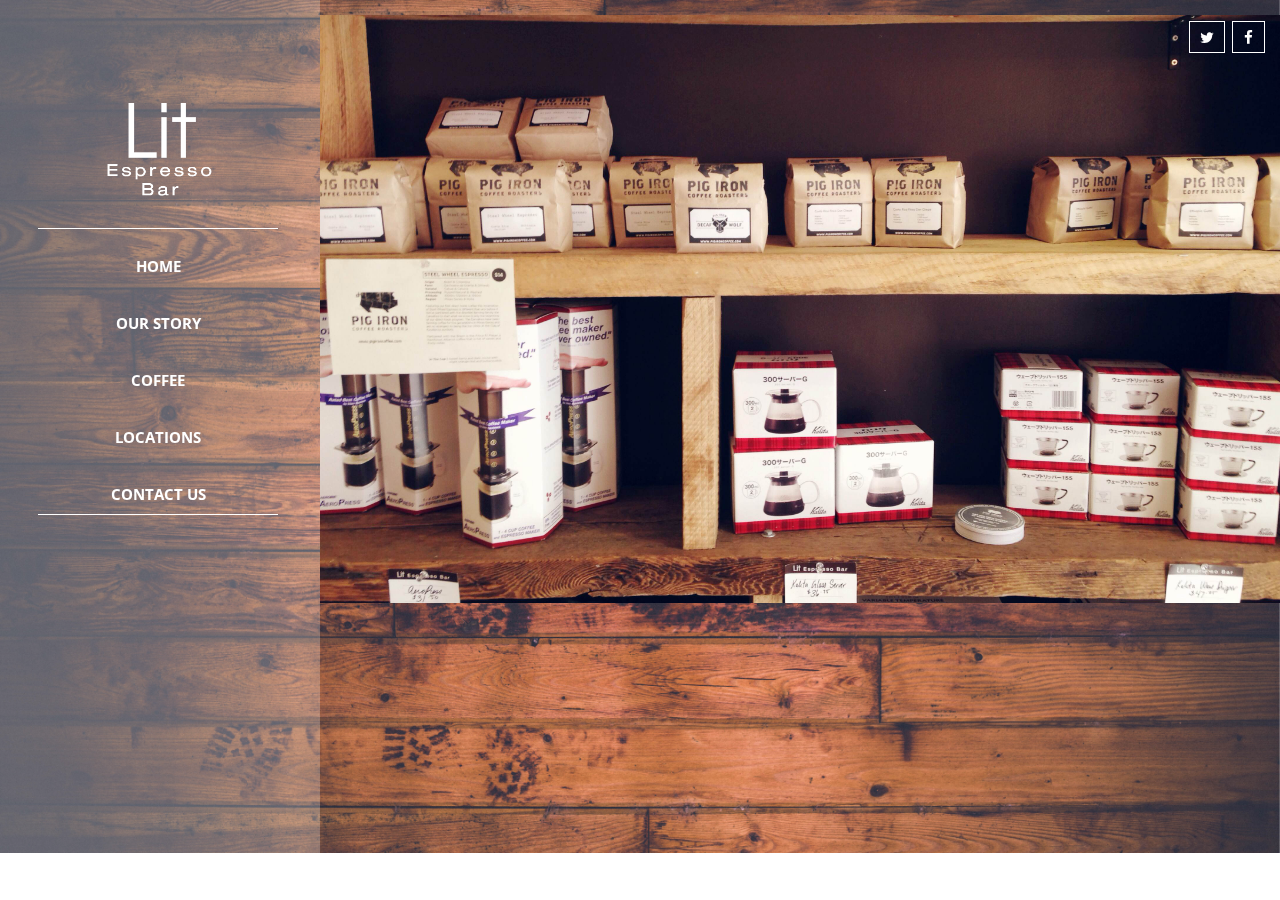
<file: index.html>
<!DOCTYPE html>
<html lang="en">
<head>
	<meta charset="UTF-8">
	<title>Lit Espresso Bar</title>
	<link rel="stylesheet" href="css/flexslider.css">
	<link rel="stylesheet" type="text/css" href="css/style.css">
	<link href="http://maxcdn.bootstrapcdn.com/font-awesome/4.2.0/css/font-awesome.min.css" rel="stylesheet">
	<link href='http://fonts.googleapis.com/css?family=Open+Sans:400,800,700' rel='stylesheet' type='text/css'>
</head>
<body>
	<div class="social">
		<ul class="social">
			<li><a href="https://twitter.com/litespressobar" target="_blank" class="twitter"><i class="fa fa-twitter"></i></a></li>
			<li><a href="https://www.facebook.com/pages/LIT-Espresso-Bar/157834820932937" target="_blank" class="facebook"><i class="fa fa-facebook"></i></a></li>
		</ul>
	</div><!-- social -->
	
	<div class="sidebar clearfix">
		<a href="index.html"><img src="images/logo4.png" class="logo"></a>
		
		<ul class="nav">
			<li><a href="index.html">Home</a></li>
			<li><a href="ourStory.html">Our Story</a></li>
			<li><a href="coffee.html">Coffee</a></li>
			<li><a href="locations.html">Locations</a></li>
			<li><a href="contact.html">Contact Us</a></li>
		</ul>
		
	</div> <!-- sidebar -->

	<div class="container">
		
		<img src="images/wood.jpg" alt="Lit Coffee Shop" Title="Coffee Shop" class="background">

		<div class="flexslider">
		  <ul class="slides">
		    <li>
		      <img src="images/image1.JPG" alt="Lit Coffee Shop" Title="Lit Espresso" class="contentImage" />
		    </li>
		    <li>
		      <img src="images/image2.JPG" alt="Lit Coffee Shop" Title="Lit Espresso" class="contentImage" />
		    </li>
		    <li>
		      <img src="images/image3.JPG" alt="Lit Coffee Shop" Title="Lit Espresso" class="contentImage" />
		    </li>
		  </ul>
		</div>
	</div>
	
	<script src="https://ajax.googleapis.com/ajax/libs/jquery/1.10.2/jquery.min.js"></script>
	<script src="js/jquery.flexslider.js"></script>
	<script src="js/scripts.js"></script>
</body>
</html>
</file>
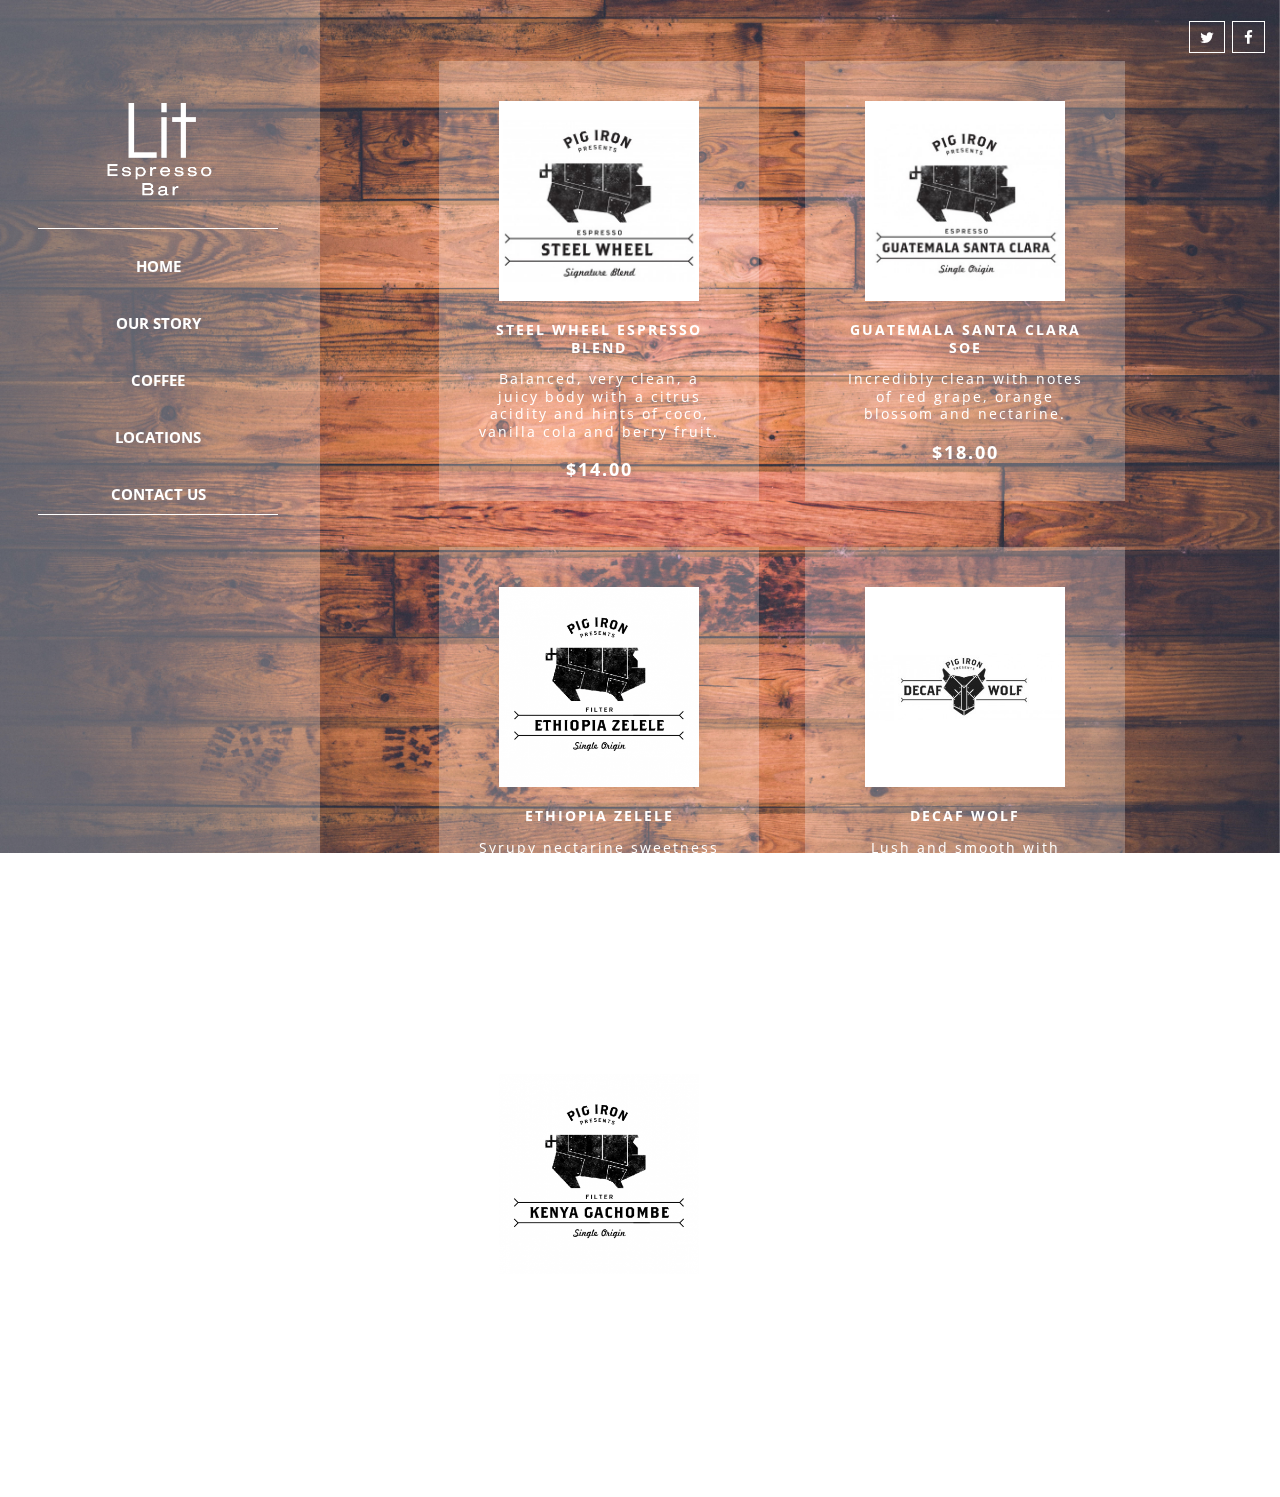
<file: coffee.html>
<!DOCTYPE html>
<html lang="en">
<head>
	<meta charset="UTF-8">
	<title>Lit Espresso Bar - Coffee</title>
	<link rel="stylesheet" type="text/css" href="css/style.css">
	<link href="http://maxcdn.bootstrapcdn.com/font-awesome/4.2.0/css/font-awesome.min.css" rel="stylesheet">
	<link href='http://fonts.googleapis.com/css?family=Open+Sans:400,800,700' rel='stylesheet' type='text/css'>
</head>
<body>
	<div class="social">
		<ul class="social">
			<li><a href="https://twitter.com/litespressobar" target="_blank" class="twitter"><i class="fa fa-twitter"></i></a></li>
			<li><a href="https://www.facebook.com/pages/LIT-Espresso-Bar/157834820932937" target="_blank" class="facebook"><i class="fa fa-facebook"></i></a></li>
		</ul>
	</div><!-- social -->

	<div class="sidebar clearfix">
		<a href="index.html"><img src="images/logo4.png" class="logo"></a>
		
		<ul class="nav clearfix">
			<li><a href="index.html">Home</a></li>
			<li><a href="ourStory.html">Our Story</a></li>
			<li><a href="coffee.html">Coffee</a></li>
			<li><a href="locations.html">Locations</a></li>
			<li><a href="contact.html">Contact Us</a></li>
		</ul>
	</div> <!-- sidebar -->

	<div class="container clearfix">

		<img src="images/wood.jpg" alt="Lit Coffee Shop" Title="Coffee Shop" class="background">
		
		<div class="coffeeContainer">
			<div class="coffee">
				<img src="images/bag1.jpg">
				<h3>Steel Wheel Espresso Blend</h3>
				<p>Balanced, very clean, a juicy body with a citrus acidity and hints of coco, vanilla cola and berry fruit.</p>
				<p class="price">$14.00</p>
			</div>

			<div class="coffee">
				<img src="images/bag2.jpg">
				<h3>Guatemala Santa Clara Soe</h3>
				<p>Incredibly clean with notes of red grape, orange blossom and nectarine.</p>
				<p class="price">$18.00</p>
			</div>

			<div class="coffee">
				<img src="images/bag3.png">
				<h3>Ethiopia Zelele</h3>
				<p>Syrupy nectarine sweetness with flavours of orange creamsicle and a meyer lemon acidity</p>
				<p class="price">$17.00</p>
			</div>

			<div class="coffee">
				<img src="images/bag4.jpg">
				<h3>Decaf Wolf</h3>
				<p>Lush and smooth with chocolaty and rich dark sugar overtones.</p>
				<p class="price">$16.00</p>
			</div>

			<div class="coffee">
				<img src="images/bag5.png">
				<h3>Kenya Gachombe</h3>
				<p>Intense and juicy with apricot and jam complemented by limeade and blackberry.</p>
				<p class="price">$23.00</p>
			</div>
		</div><!-- coffeeContainer -->

	</div><!-- container -->

</body>
</html>
</file>
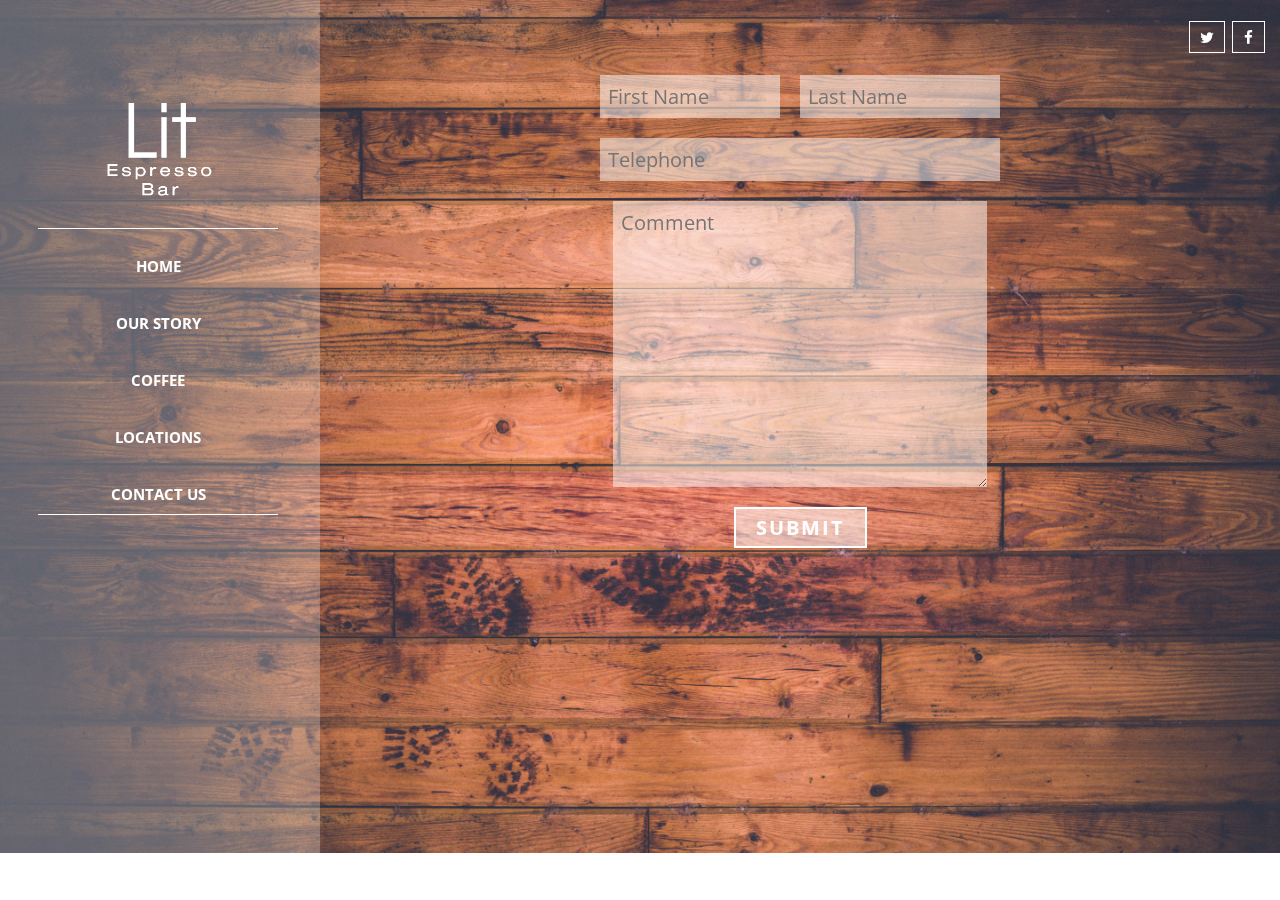
<file: contact.html>
<!DOCTYPE html>
<html lang="en">
<head>
	<meta charset="UTF-8">
	<title>Lit Espresso Bar - Contact Us</title>
	<link rel="stylesheet" type="text/css" href="css/style.css">
	<link href="http://maxcdn.bootstrapcdn.com/font-awesome/4.2.0/css/font-awesome.min.css" rel="stylesheet">
	<link href='http://fonts.googleapis.com/css?family=Open+Sans:400,800,700' rel='stylesheet' type='text/css'>
</head>
<body>
	<div class="social">
		<ul class="social">
			<li><a href="https://twitter.com/litespressobar" target="_blank" class="twitter"><i class="fa fa-twitter"></i></a></li>
			<li><a href="https://www.facebook.com/pages/LIT-Espresso-Bar/157834820932937" target="_blank" class="facebook"><i class="fa fa-facebook"></i></a></li>
		</ul>
	</div><!-- social -->

	<div class="sidebar clearfix">
		<a href="index.html"><img src="images/logo4.png" class="logo"></a>
		
		<ul class="nav">
			<li><a href="index.html">Home</a></li>
			<li><a href="ourStory.html">Our Story</a></li>
			<li><a href="coffee.html">Coffee</a></li>
			<li><a href="locations.html">Locations</a></li>
			<li><a href="contact.html">Contact Us</a></li>
		</ul>
	</div> <!-- sidebar -->


	<div class="container">
		<img src="images/wood.jpg" alt="Lit Coffee Shop" Title="Coffee Shop" class="background">

		<form action="sendEmail.php" method="POST" class="contactForm clearfix" autocomplete="off" name="myForm">
			<input type="firstName" placeholder="First Name">
			<input type="lastName" placeholder="Last Name">
			<input type="telephone" placeholder="Telephone">
			<textarea name="comment" cols="30" rows="10" placeholder="Comment"></textarea>
			<input type="submit">
		</form>

	</div><!-- container -->
</body>
</html>
</file>
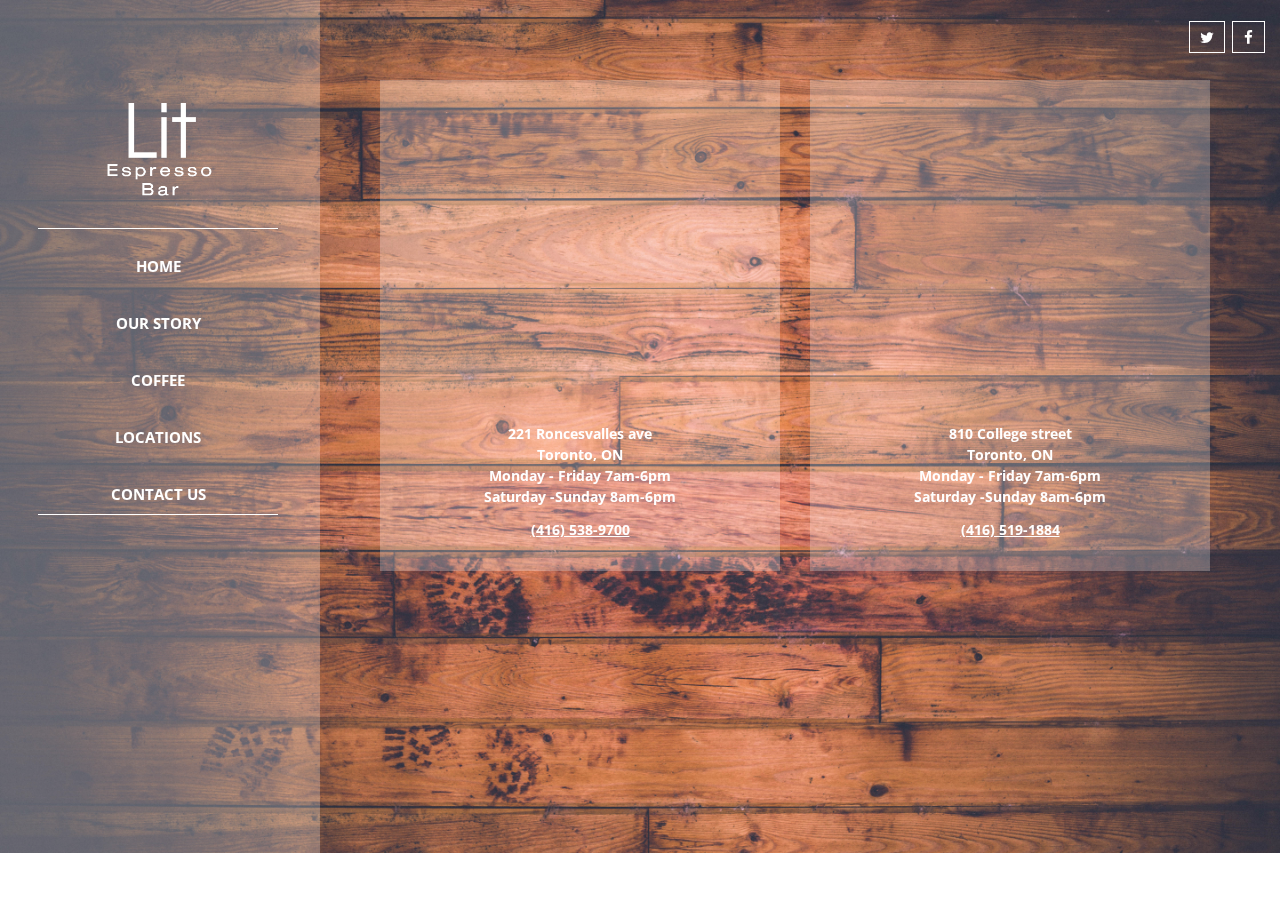
<file: locations.html>
<!DOCTYPE html>
<html lang="en">
<head>
	<meta charset="UTF-8">
	<title>Lit Espresso Bar - Locations</title>
	<link rel="stylesheet" type="text/css" href="css/style.css">
	<link href="http://maxcdn.bootstrapcdn.com/font-awesome/4.2.0/css/font-awesome.min.css" rel="stylesheet">
	<link href='http://fonts.googleapis.com/css?family=Open+Sans:400,800,700' rel='stylesheet' type='text/css'>
</head>
<body>
	<div class="social">
		<ul class="social">
			<li><a href="https://twitter.com/litespressobar" target="_blank" class="twitter"><i class="fa fa-twitter"></i></a></li>
			<li><a href="https://www.facebook.com/pages/LIT-Espresso-Bar/157834820932937" target="_blank" class="facebook"><i class="fa fa-facebook"></i></a></li>
		</ul>
	</div><!-- social -->

	<div class="sidebar clearfix">
		<a href="index.html"><img src="images/logo4.png" class="logo"></a>
		
		<ul class="nav">
			<li><a href="index.html">Home</a></li>
			<li><a href="ourStory.html">Our Story</a></li>
			<li><a href="coffee.html">Coffee</a></li>
			<li><a href="locations.html">Locations</a></li>
			<li><a href="contact.html">Contact Us</a></li>
		</ul>
	</div> <!-- sidebar -->

	<div class="container clearfix">
		
		<img src="images/wood.jpg" alt="Lit Coffee Shop" Title="Coffee Shop" class="background">

		<div class="map map1">
			<iframe src="https://www.google.com/maps/embed?pb=!1m18!1m12!1m3!1d5774.308009079478!2d-79.44997845171706!3d43.64496411590923!2m3!1f0!2f0!3f0!3m2!1i1024!2i768!4f13.1!3m3!1m2!1s0x882b35cab2db676b%3A0xd92bd2169a745961!2sLit+Espresso+Bar!5e0!3m2!1sen!2sca!4v1411938154419" width="350" height="300" frameborder="0" style="border:0"></iframe>
			<p>221 Roncesvalles ave</p>
			<p>Toronto, ON</p>
			<p>Monday - Friday 7am-6pm</p>
			<p>Saturday -Sunday 8am-6pm</p>
			<a href="tel:416-538-9700" class="phone">(416) 538-9700</a>
		</div>

		<div class="map map2">
			<iframe src="https://www.google.com/maps/embed?pb=!1m18!1m12!1m3!1d2886.687579538088!2d-79.42186199999995!3d43.654667999999994!2m3!1f0!2f0!3f0!3m2!1i1024!2i768!4f13.1!3m3!1m2!1s0x882b34f705557f9b%3A0xfe1a83bbe1e0587d!2sLit+Espresso+Bar!5e0!3m2!1sen!2sca!4v1411938371606" width="350" height="300" frameborder="0" style="border:0"></iframe>
			<p>810 College street</p>
			<p>Toronto, ON</p>
			<p>Monday - Friday 7am-6pm</p>
			<p>Saturday -Sunday 8am-6pm</p>
			<a href="tel:416-519-1884" class="phone">(416) 519-1884</a>
		</div>
	</div><!-- container -->

</body>
</html>
</file>
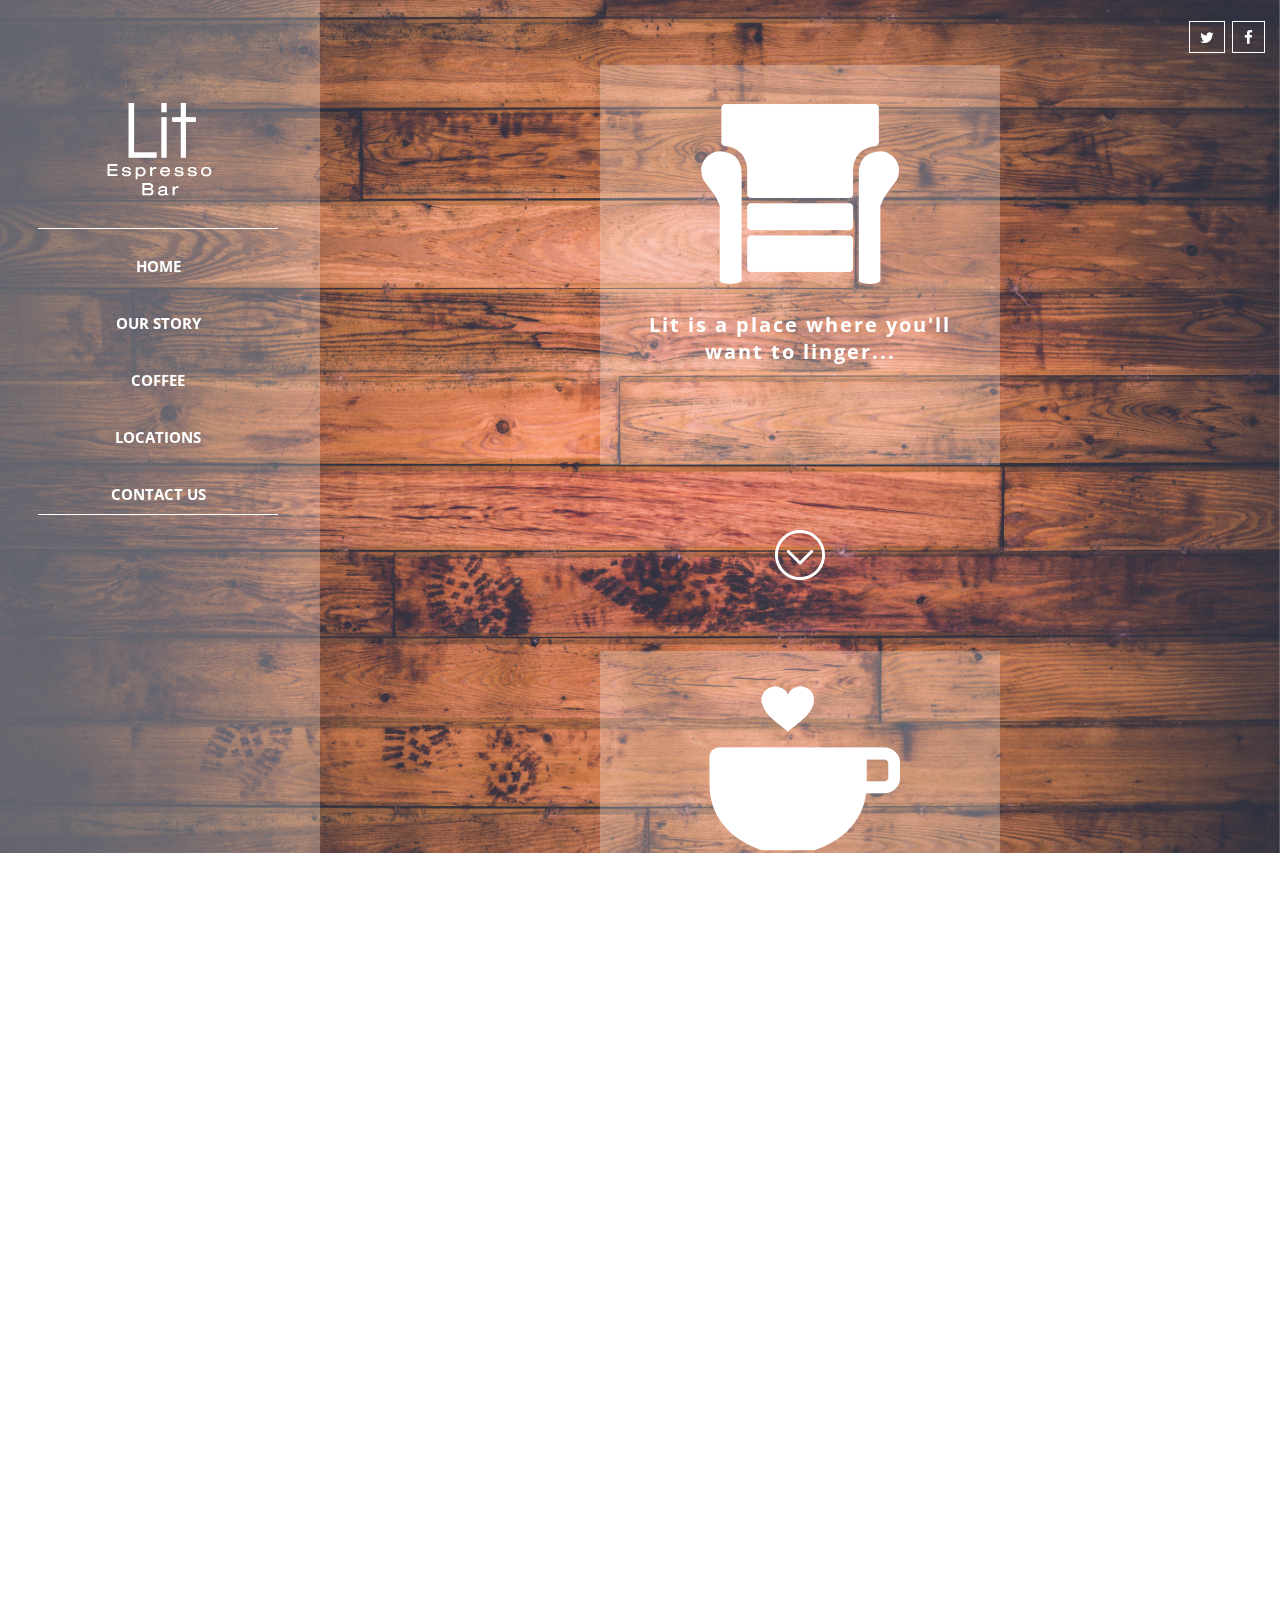
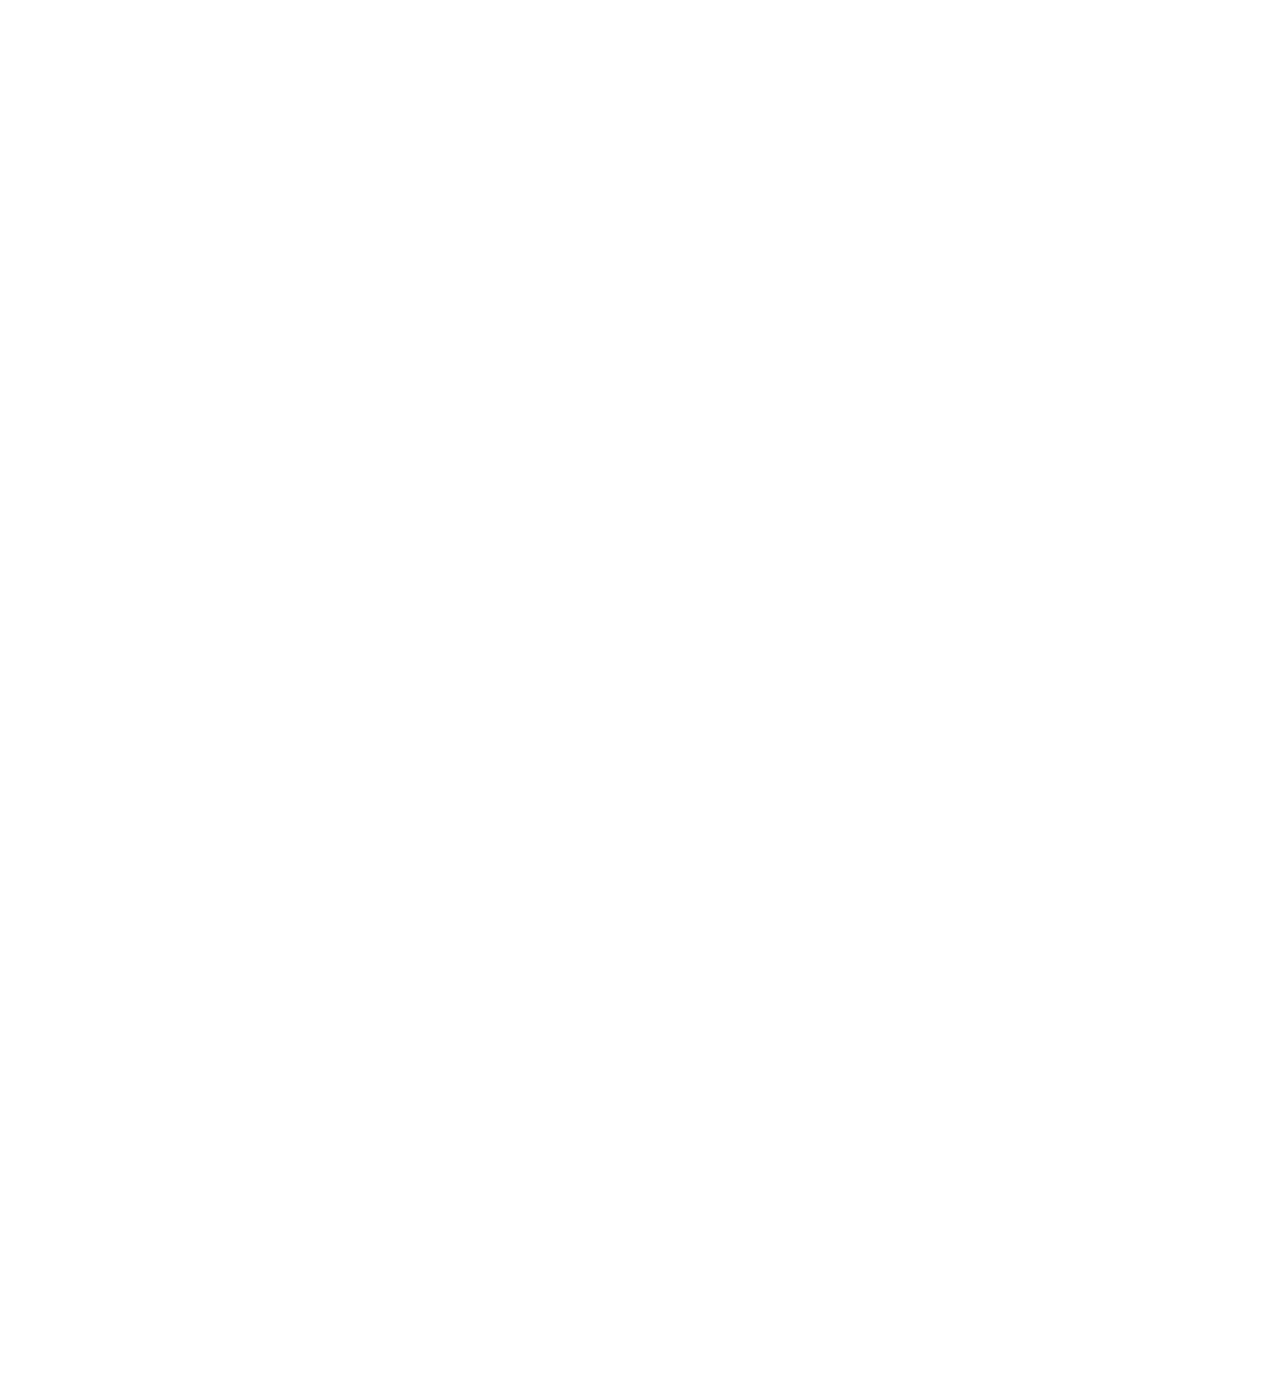
<file: ourStory.html>
<!DOCTYPE html>
<html lang="en">
<head>
	<meta charset="UTF-8">
	<title>Lit Espresso Bar - Our Story</title>
	<link rel="stylesheet" type="text/css" href="css/style.css">
	<link href="http://maxcdn.bootstrapcdn.com/font-awesome/4.2.0/css/font-awesome.min.css" rel="stylesheet">
	<link href='http://fonts.googleapis.com/css?family=Open+Sans:400,800,700' rel='stylesheet' type='text/css'>
</head>
<body>
	<div class="social">
		<ul class="social">
			<li><a href="https://twitter.com/litespressobar" target="_blank" class="twitter"><i class="fa fa-twitter"></i></a></li>
			<li><a href="https://www.facebook.com/pages/LIT-Espresso-Bar/157834820932937" target="_blank" class="facebook"><i class="fa fa-facebook"></i></a></li>
		</ul>
	</div><!-- social -->

	<div class="sidebar clearfix">
		<a href="index.html"><img src="images/logo4.png" class="logo"></a>
		
		<ul class="nav">
			<li><a href="index.html">Home</a></li>
			<li><a href="ourStory.html">Our Story</a></li>
			<li><a href="coffee.html">Coffee</a></li>
			<li><a href="locations.html">Locations</a></li>
			<li><a href="contact.html">Contact Us</a></li>
		</ul>
	</div> <!-- sidebar -->

	<div class="container clearfix">

	<img src="images/wood.jpg" alt="Lit Coffee Shop" Title="Coffee Shop" class="background">

		<div class="ourStory">
			<div class="stories" id="item1">
				<img src="images/couch.png" alt="Lit Espresso" class="story">
				<p class="story">Lit is a place where you'll want to linger...</p>	
			</div>

			<a href="#item2" alt="down" title="down"><img src="images/arrow.png" alt="arrow" class="arrow"></a>

			<div class="stories" id="item2">
				<img src="images/coffeeLove.png" alt="Lit Espresso" class="story">
				<p class="story">Our classically trained baristas' passion and attention to detail pay dividends in every pour...</p>
			</div>

			<a href="#item3" alt="down" title="down"><img src="images/arrow.png" alt="arrow" class="arrow"></a>

			<div class="stories" id="item3">
				<img src="images/cn.png" alt="Lit Espresso" class="story">
				<p class="story">We use locally-roasted, Pig Iron coffee beans...</p>	
			</div>

			<a href="#item4" alt="down" title="down"><img src="images/arrow.png" alt="arrow" class="arrow"></a>

			<div class="stories" id="item4">
				<img src="images/croissant.png" alt="Lit Espresso" class="story">
				<p class="story">And serve a delectable assortment of sandwiches and pastries...</p>	
			</div>

			<a href="#item5" alt="down" title="down"><img src="images/arrow.png" alt="arrow" class="arrow"></a>

			<div class="stories item5" id="item5">
				<img src="images/question.png" alt="Lit Espresso" class="story">
				<p class="story">Intrigued?</p>	
				<a href="locations.html" title="Visit our store" class="visit">Visit our store</a>
			</div>

			<a href="#item1" alt="up" title="top"><img src="images/arrowUp.png" alt="arrow" class="arrow last"></a>

		</div><!-- Stories -->

	</div><!-- Container -->

	<script src="https://ajax.googleapis.com/ajax/libs/jquery/1.10.2/jquery.min.js"></script>
	<script src="js/jquery.smooth-scroll.min.js"></script>
	<script src="js/scripts.js"></script>
</body>
</html>
</file>
<file: css/style.css>
/*NORMALIZE*/

 article,aside,details,figcaption,figure,footer,header,hgroup,nav,section,summary{display:block;}audio,canvas,video{display:inline-block;}audio:not([controls]){display:none;height:0;}[hidden]{display:none;}html{font-family:sans-serif;-webkit-text-size-adjust:100%;-ms-text-size-adjust:100%;}a:focus{outline:thin dotted;}a:active,a:hover{outline:0;}h1{font-size:2em;}abbr[title]{border-bottom:1px dotted;}b,strong{font-weight:700;}dfn{font-style:italic;}mark{background:#ff0;color:#000;}code,kbd,pre,samp{font-family:monospace, serif;font-size:1em;}pre{white-space:pre-wrap;word-wrap:break-word;}q{quotes:\201C \201D \2018 \2019;}small{font-size:80%;}sub,sup{font-size:75%;line-height:0;position:relative;vertical-align:baseline;}sup{top:-.5em;}sub{bottom:-.25em;}img{border:0;}svg:not(:root){overflow:hidden;}fieldset{border:1px solid silver;margin:0 2px;padding:.35em .625em .75em;}button,input,select,textarea{font-family:inherit;font-size:100%;margin:0;}button,input{line-height:normal;}button,html input[type=button],/* 1 */
 input[type=reset],input[type=submit]{-webkit-appearance:button;cursor:pointer;}button[disabled],input[disabled]{cursor:default;}input[type=checkbox],input[type=radio]{box-sizing:border-box;padding:0;}input[type=search]{-webkit-appearance:textfield;-moz-box-sizing:content-box;-webkit-box-sizing:content-box;box-sizing:content-box;}input[type=search]::-webkit-search-cancel-button,input[type=search]::-webkit-search-decoration{-webkit-appearance:none;}textarea{overflow:auto;vertical-align:top;}table{border-collapse:collapse;border-spacing:0;}body,figure{margin:0;}legend,button::-moz-focus-inner,input::-moz-focus-inner{border:0;padding:0;}

/*CLEARFIX*/

.clearfix:after {
   content: " ";
   visibility: hidden;
   display: block;
   height: 0;
   clear: both;
}

/*BORDER-BOX*/

*, *:before, *:after {
  -moz-box-sizing: border-box; -webkit-box-sizing: border-box; box-sizing: border-box;
 }

/*BASE STYLES*/

body {
	font-size: 20px;
	color:#fff;
	font-family: 'Open Sans', sans-serif;
	text-align:center;
}

a {
	text-decoration:none;
	color:#fff;
	font-size:15px;
	text-align:center;
}

h3 {
	text-transform:uppercase;
}

div.container {
	float:left;
	width:75%;
	margin:0;
	padding:0;
	position:relative;
	left:25%;
}

/*SIDEBAR*/

div.sidebar {
	float:left;
	background:rgba(255,255,255,0.25);
	margin:0;
	padding:0;
	position:fixed;
	width:25%;
	height:100%;
	top:0;
	left:0;
}

img.logo {
	width:40%;
	margin-top:100px;
}

ul.nav {
	margin:20px 12%;
	padding:0;
	width:75%;
	border-top:1px solid #fff;
	border-bottom:1px solid #fff;
}

	ul.nav li {
		text-transform:uppercase;
		font-size:40px;
		font-weight: 700;
		list-style-type:none;
		padding:0;
		margin:0;
		text-align:center;
	}

		ul.nav li.top {
			margin-top:0;
		}

	ul.nav a {
		padding:0;
		margin:0;
		padding:10px 0;
		display:inline-block;
		width:100%;
	}

		ul.nav a:hover {
			background-color:rgba(255,255,255,0.25);
		}

/*SOCIAL ICONS*/

div.social {
	position:fixed;
	top:2px;
	right:10px;
	z-index:9999;
}

	ul.social li {
		list-style-type:none;
		float:left;
	}

	ul.social a {
		margin-left:7px;
		border:1px solid #fff;
	}
		ul.social a.twitter {
			padding:5px 10px;
		}

		ul.social a.facebook{
			padding:5px 11px;
			margin-right:5px;
		}

		ul.social a:hover {
			background-color:rgba(255,255,255,0.4)
		}

/*HOMEPAGE STYLES*/

.flexslider {
	border:none;
	border-radius:0;
	margin:15px 0 0 0;
	padding:0;
}

.flex-direction-nav a {
	color:rgba(255, 255, 255, 0.8);
	text-shadow:none;
}

img.contentImage1 {
	width:100%;
	padding:30px;
}

/*OUR STORY STYLES*/

img.background {
	position:fixed;
	top:0;
	left:0;
	z-index:-9999;
	width:100%;
}

div.stories {
	background:rgba(255,255,255,0.25);
	width:400px;
	height: 400px;
	padding:20px;
	margin:65px auto;
	display:block;
}

img.arrow {
	height:50px;
}

	img.last {
		margin-bottom:65px;
	}

p.story {
	color:#fff;
	font-weight:700;
	letter-spacing: 2px;
}

a.visit {
	color:#fff;
	border:2px solid #fff;
	padding:10px;
	text-transform:uppercase;
	letter-spacing:2px;
	font-weight:700;
}
	
	a.visit:hover {
		background:rgba(255,255,255,0.25);
	}


/* COFFEE STYLES */

div.coffeeContainer {
	margin:4% 10%;
}

div.coffee {
	background-color:rgba(255,255,255,0.25);
	width:320px;
	height:440px;
	display:inline;
	float:left;
	padding:40px;
	margin:3% 3%;
}

	.coffee img {
		width:200px;
	}

	.coffee p,
	.coffee h3 {
		color:#fff;
		font-size: 14px;
		line-height:1.25;
		letter-spacing: 2px; 
	}

	p.price {
		font-weight:700;
		font-size: 18px;
	}

/*LOCATIONS STYLES*/

div.map {
	float:left;
	width:400px;
	display:inline;
	margin-top:80px;
	margin-left:20px;
	background-color:rgba(255,255,255,0.25);
	padding:30px;
}

	div.map1 {
		margin-left:60px;
	}

	div.map2 {
		margin-left:30px;
	}

.map p {
	line-height:0.5;
	font-size:14px;
	font-weight:700;
}

a.phone {
	color:#fff;
	text-decoration:underline;
	font-size:14px;
	font-weight:700;
}

/*CONTACT US STYLES*/

.contactForm {
	width:400px;
	margin:0 auto;
	margin-top:75px;
}

input,
textarea {
	background-color:rgba(255,255,255,0.5);
	color:#fff;
	border:none;
}

input[type="firstName"] {
	width:45%;
	display:inline;
	float:left;
	margin-right:5%;
	padding:8px;
	margin-bottom:5%;
}

input[type="lastName"] {
	width:50%;
	display:inline;
	float:left;
	padding:8px;
}

input[type="telephone"] {
	margin-bottom:5%;
	padding:8px;
	float:left;
	width:100%;
}

textarea {
	margin-bottom:5%;
	display:block;
	margin:5% auto;
	padding:8px;
}

input[type="submit"] {
	padding:5px 20px;
	font-weight:700;
	text-transform:uppercase;
	border:2px solid #fff;
	letter-spacing:2px;
	display:block;
	margin:0 auto;
}
</file>
